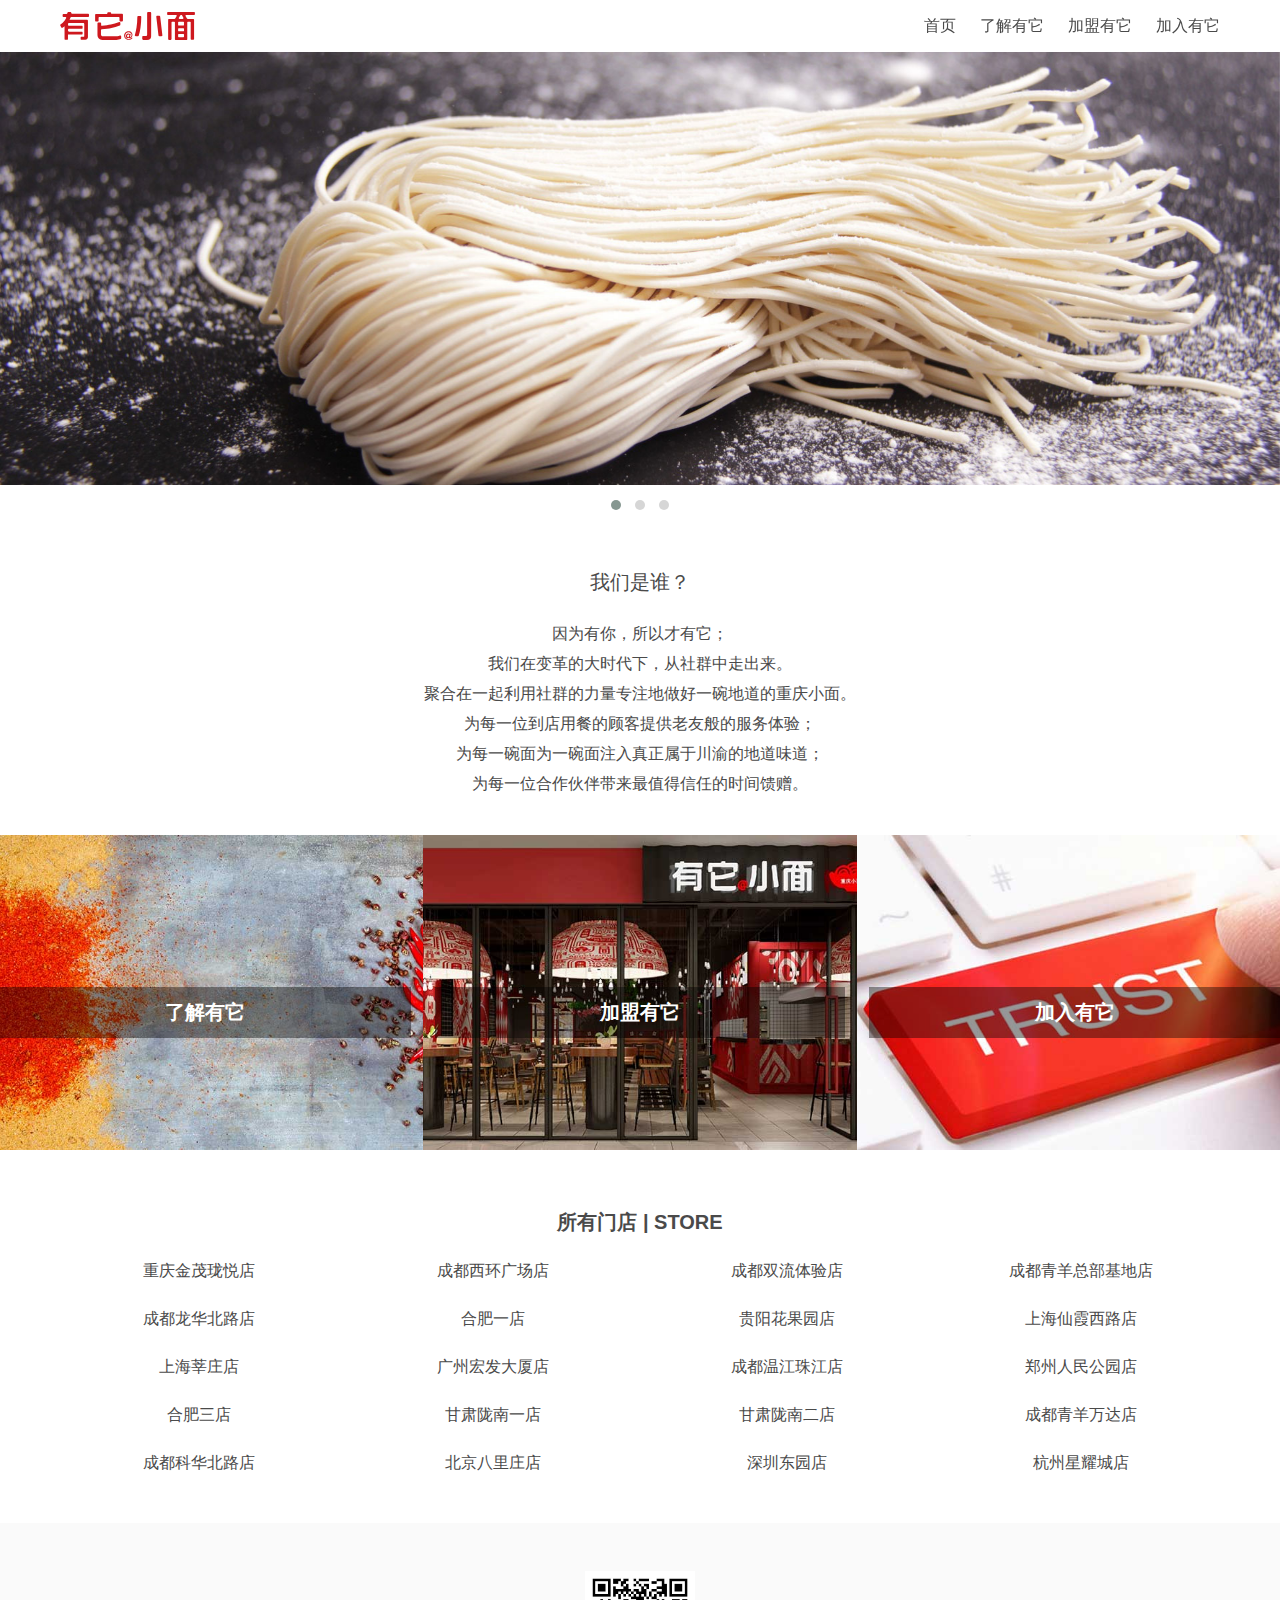
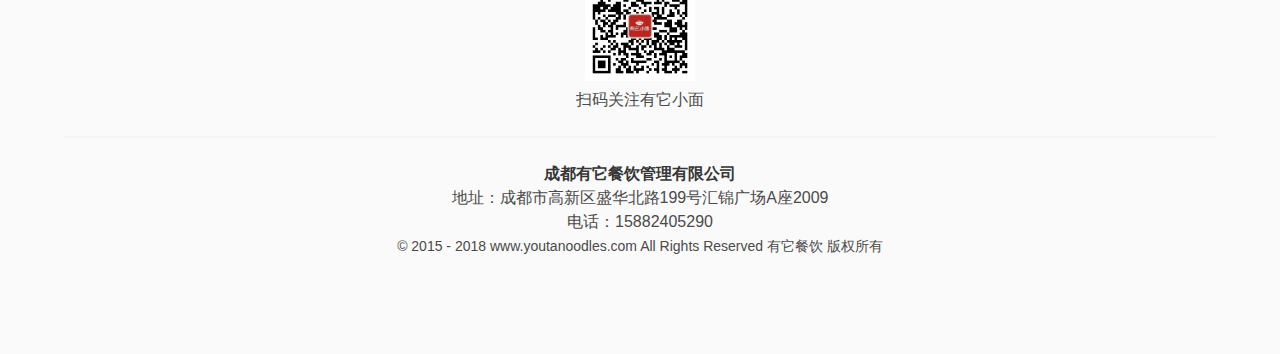
<file: index.html>
<!DOCTYPE html>
<html lang="zh-hans">
<head>
  <meta charset="UTF-8">
  <meta name="keywords" content="有它小面官网, 有它小面, 有他小面, 重庆小面, 重庆小面5强, 重庆小面培训, 重庆小面加盟, 重庆小面的做法, 重庆小面加盟费, 小面, 火锅鸡, 有它火锅鸡, 有它餐饮, 成都有它餐饮管理有限公司">
  <meta name="description" content="有它小面目前全国 10 多家门店，有它火锅鸡是公司的新项目，旗下品牌的主要食材都源自海底捞子公司蜀海，请用户放心食用。真食材，原本味。">
  <meta name="viewport" content="width=device-width, initial-scale=1.0">
  <meta http-equiv="X-UA-Compatible" content="ie=edge">
  <title>有它小面官网 - 有它小面官网, 有它小面, 有他小面, 重庆小面, 重庆小面5强, 重庆小面培训, 重庆小面加盟, 重庆小面的做法, 重庆小面加盟费, 小面, 火锅鸡, 有它火锅鸡, 有它餐饮, 成都有它餐饮管理有限公司</title>
  <link rel="shortcut icon" type="image/png" href="images/shortcut-icon.png"/>
  <link rel="stylesheet" href="css/bulma.min.css">
  <link rel="stylesheet" href="css/owl.carousel.min.css">
  <link rel="stylesheet" href="css/owl.theme.default.min.css">
  <link rel="stylesheet" href="css/style.css">
  <!-- Global site tag (gtag.js) - Google Analytics -->
  <script async src="https://www.googletagmanager.com/gtag/js?id=UA-126610203-1"></script>
  <script>
    window.dataLayer = window.dataLayer || [];
    function gtag(){dataLayer.push(arguments);}
    gtag('js', new Date());

    gtag('config', 'UA-126610203-1');
  </script>
</head>
<body>
<nav class="navbar is-transparent is-fixed-top headroom">
  <div class="container">
    <div class="navbar-brand">
      <a class="navbar-item" href="index.html">
        <img src="images/logo.svg" alt="有它小面">
      </a>
      <div class="navbar-burger burger" data-target="navbarMenu">
        <span></span>
        <span></span>
        <span></span>
      </div>
    </div>
    
    <div id="navbarMenu" class="navbar-menu">
      <div class="navbar-end">
        <a class="navbar-item" href="index.html">首页</a>
        <a class="navbar-item" href="understand.html">了解有它</a>
        <a class="navbar-item" href="affiliate.html">加盟有它</a>
        <a class="navbar-item" href="join.html">加入有它</a>
      </div>
    </div>
  </div>
</nav>

<div class="owl-carousel owl-theme"><!-- carousel -->
  <div class="item"><a href="understand.html"><img src="images/01carousel.jpg" alt=""></a></div>
  <div class="item"><a href="affiliate.html"><img src="images/02carousel.jpg" alt=""></a></div>
  <div class="item"><a href="join.html"><img src="images/03carousel.jpg" alt=""></a></div>
</div><!-- /carousel -->

<section class="section has-text-centered">
  <div class="container">
    <h1 class="subtitle is-5">我们是谁？</h1>
    <p class="subtitle is-6" style="line-height: 30px;">
      因为有你，所以才有它；<br>
      我们在变革的大时代下，从社群中走出来。<br>
      聚合在一起利用社群的力量专注地做好一碗地道的重庆小面。<br>
      为每一位到店用餐的顾客提供老友般的服务体验；<br>
      为每一碗面为一碗面注入真正属于川渝的地道味道；<br>
      为每一位合作伙伴带来最值得信任的时间馈赠。<br>
    </p>
  </div>
</section>

<div class="columns">
  <div class="column understand" style="height: 35vh">
    <h1 class="title is-5 has-text-centered title-click">
      <a href="understand.html" style="color: white">了解有它</a>
    </h1>
  </div>
  <div class="column affiliate" style="height: 35vh">
    <h1 class="title is-5 has-text-centered title-click">
      <a href="affiliate.html" style="color: white">加盟有它</a>
    </h1>
  </div>
  <div class="column join" style="height: 35vh">
    <h1 class="title is-5 has-text-centered title-click">
      <a href="join.html" style="color: white">加入有它</a>
    </h1>
  </div>
</div>

<!-- <section class="container"><hr></section> -->

<section class="section has-text-centered">
  <div class="container">
    <h1 class="subtitle is-5 is-uppercase has-text-weight-bold">所有门店 | store</h1>
    <div class="columns">
      <div class="column">
        重庆金茂珑悦店
    </div>
      <div class="column">
        成都西环广场店
      </div>
      <div class="column">
        成都双流体验店
      </div>
      <div class="column">
        成都青羊总部基地店
      </div>
    </div>
    <div class="columns">
      <div class="column">
        成都龙华北路店
      </div>
      <div class="column">
        合肥一店
      </div>
      <div class="column">
        贵阳花果园店
      </div>
      <div class="column">
        上海仙霞西路店
      </div>
    </div>
    <div class="columns">
      <div class="column">
        上海莘庄店
      </div>
      <div class="column">
        广州宏发大厦店
      </div>
      <div class="column">
        成都温江珠江店
      </div>
      <div class="column">
        郑州人民公园店
      </div>
    </div>
    <div class="columns">
      <div class="column">
        合肥三店
      </div>
      <div class="column">
        甘肃陇南一店
      </div>
      <div class="column">
        甘肃陇南二店
      </div>
      <div class="column">
        成都青羊万达店
      </div>
    </div>
    <div class="columns">
      <div class="column">
        成都科华北路店
      </div>
      <div class="column">
        北京八里庄店
      </div>
      <div class="column">
        深圳东园店
      </div>
      <div class="column">
        杭州星耀城店
      </div>
    </div>
</div>
</section>

<footer class="footer">
  <div class="content has-text-centered">
    <img src="images/weixin.jpg" alt="有它小面微信二维码" width="110" height="110">
    <p>扫码关注有它小面</p>
    <div class="hr">
      <div class="container"><hr></div>
    </div>
    <p>
      <strong>成都有它餐饮管理有限公司</strong><br />
      地址：成都市高新区盛华北路199号汇锦广场A座2009<br />
      电话：15882405290<br />
      <small>&copy; 2015 - 2018 www.youtanoodles.com All Rights Reserved 有它餐饮 版权所有</small>
    </p>
  </div>
</footer>  
<script src="js/jquery.min.js"></script>
<script src="js/owl.carousel.min.js"></script>
<script src="js/headroom.min.js"></script>
<script src="js/main.js"></script>
</body>
</html>
</file>
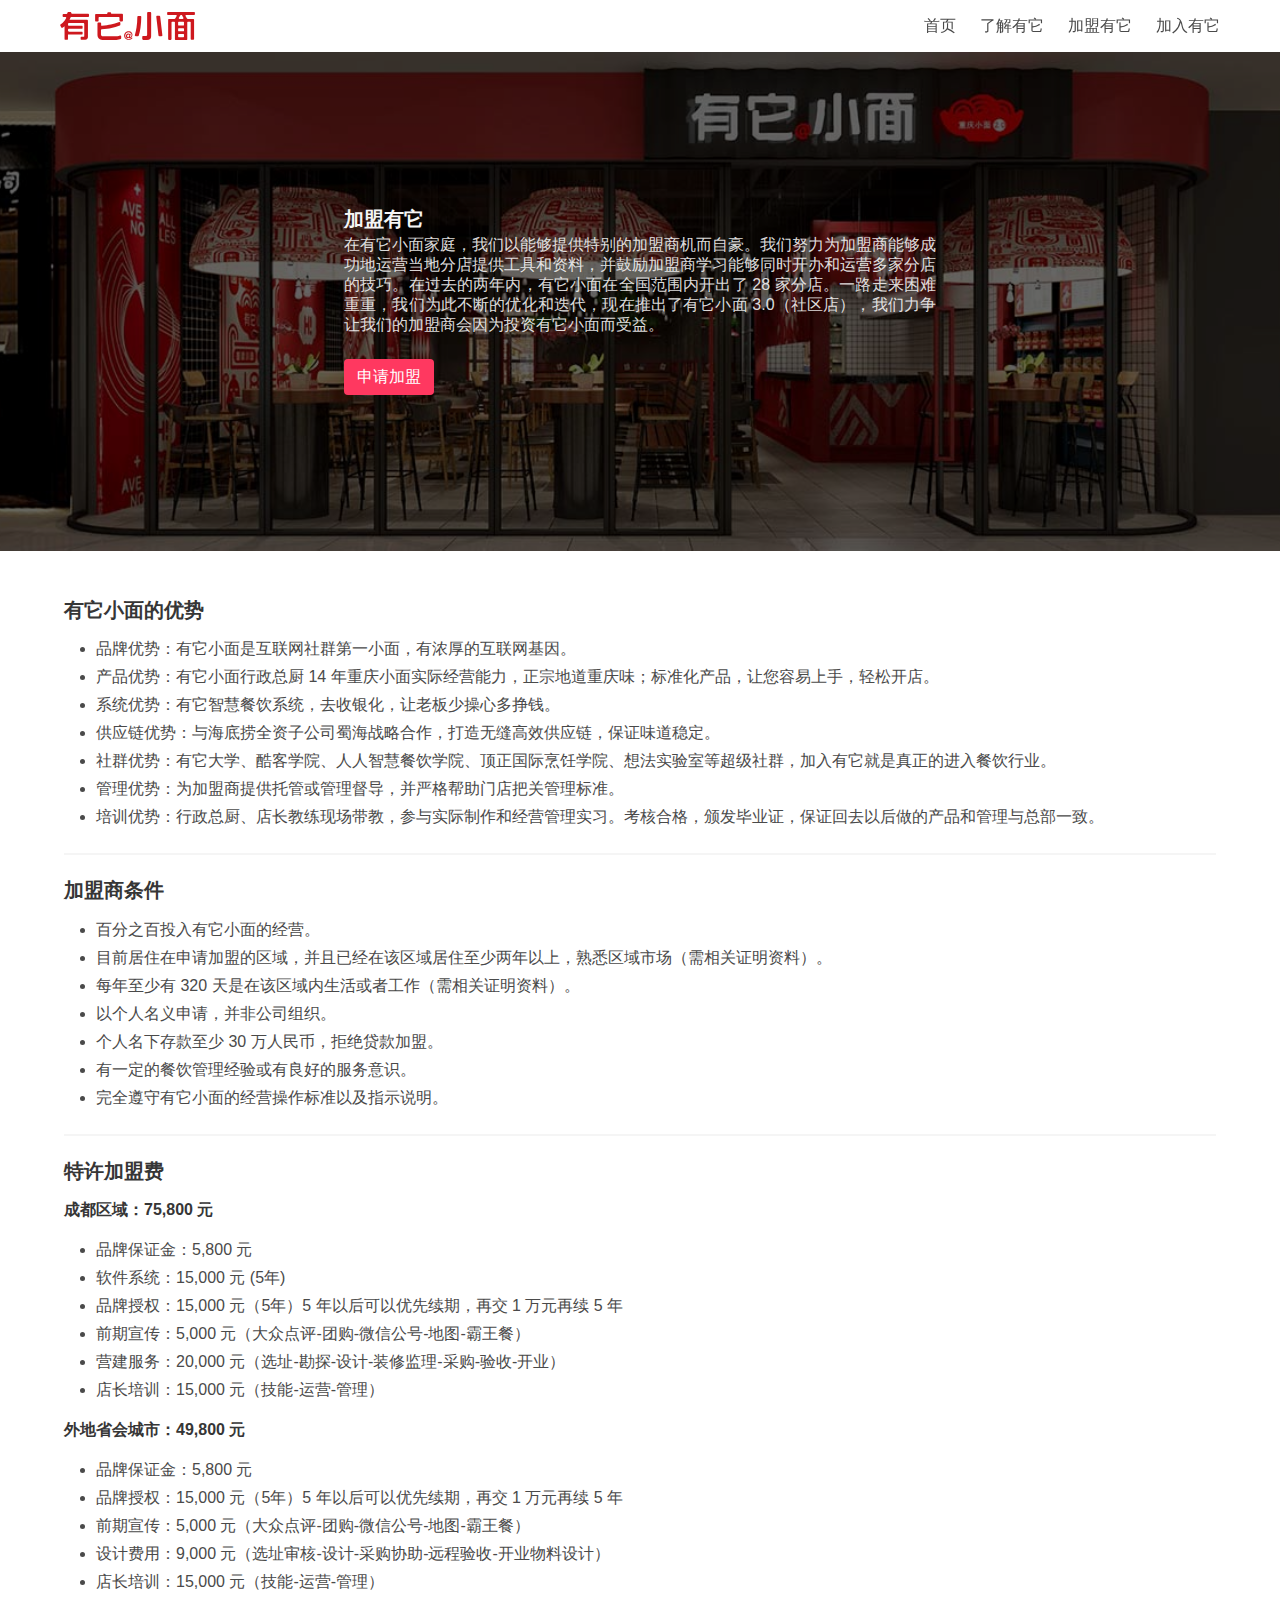
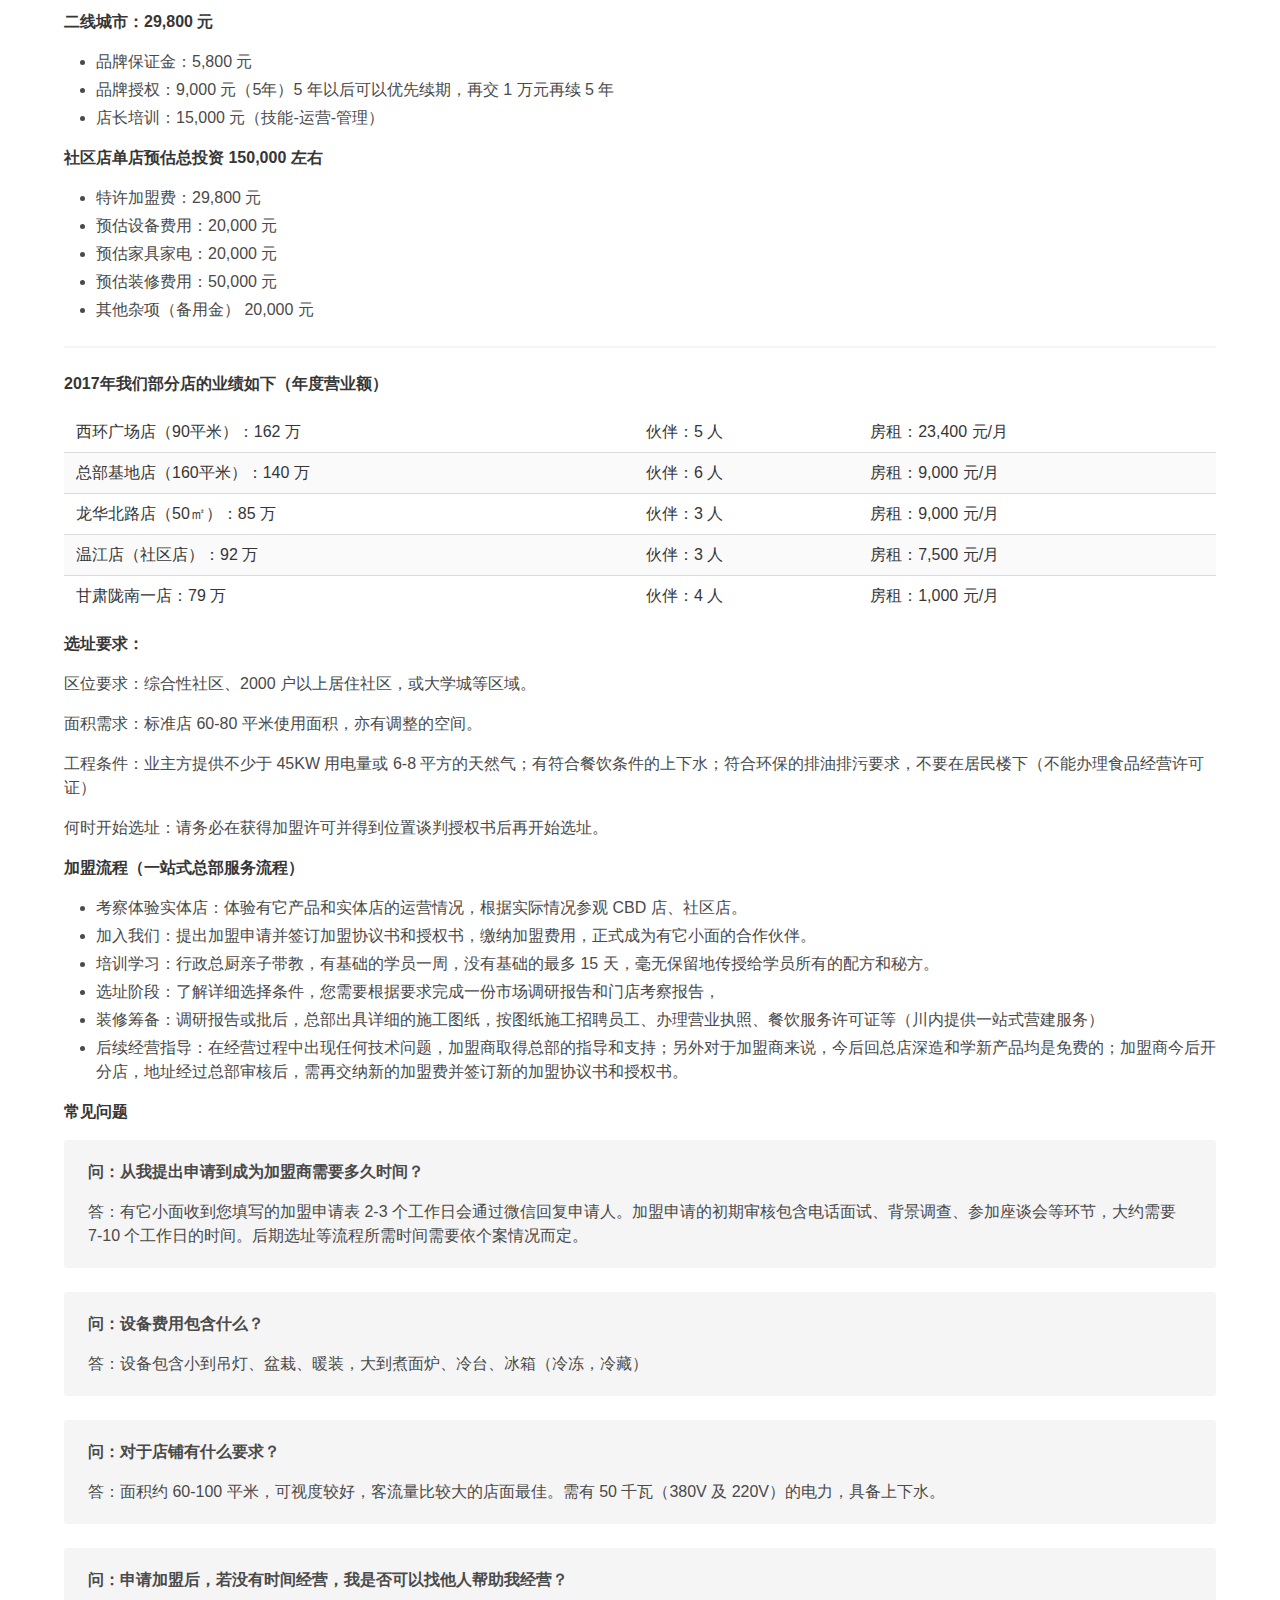
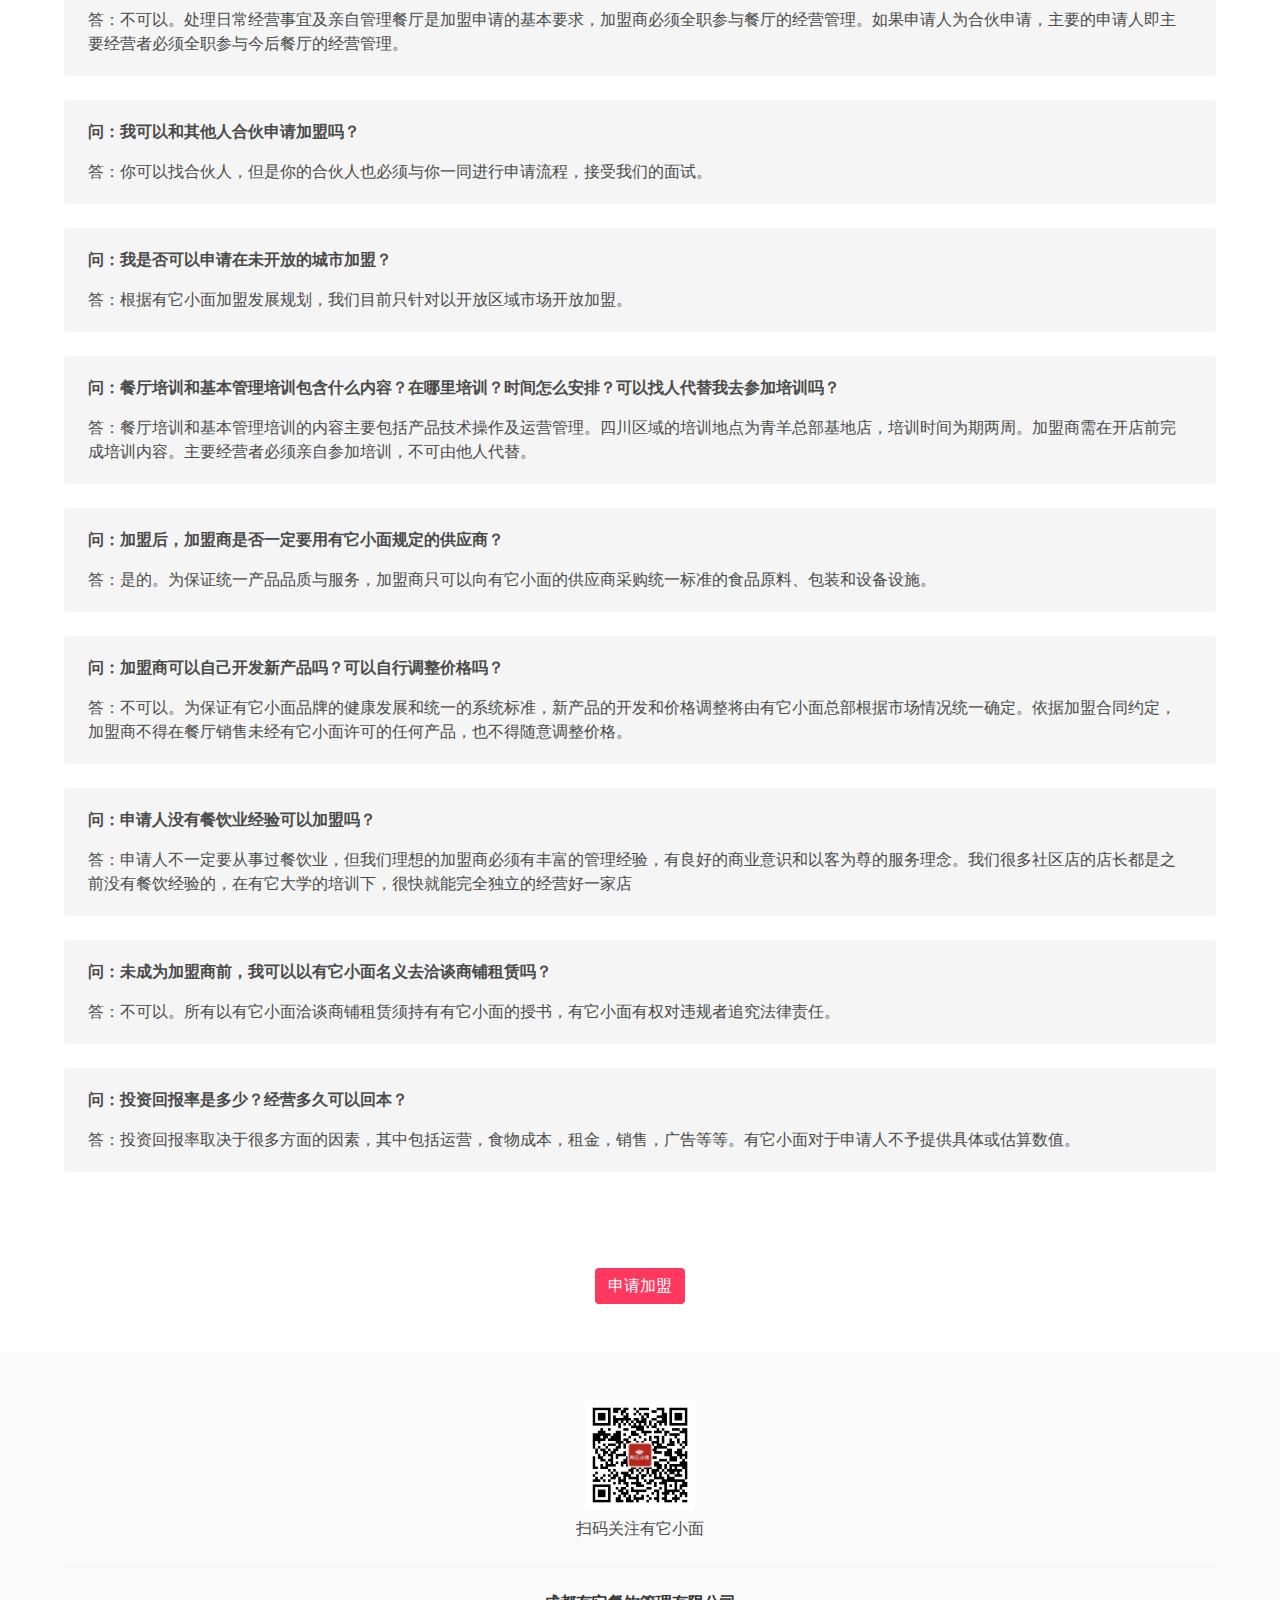
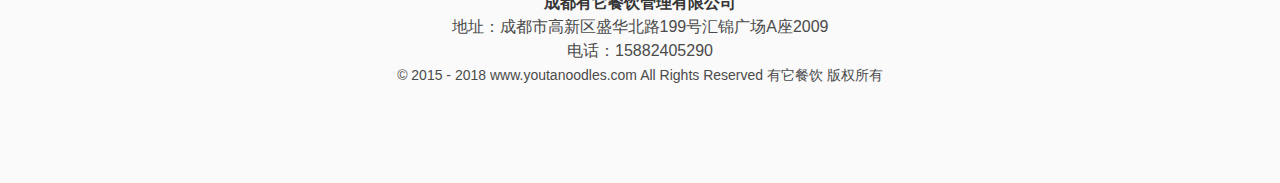
<file: affiliate.html>
<!DOCTYPE html>
<html lang="zh-hans">
<head>
  <meta charset="UTF-8">
  <meta name="keywords" content="有它小面官网, 有它小面, 有他小面, 重庆小面, 重庆小面5强, 重庆小面培训, 重庆小面加盟, 重庆小面的做法, 重庆小面加盟费, 小面, 火锅鸡, 有它火锅鸡, 有它餐饮, 成都有它餐饮管理有限公司">
  <meta name="description" content="有它小面目前全国 10 多家门店，有它火锅鸡是公司的新项目，旗下品牌的主要食材都源自海底捞子公司蜀海，请用户放心食用。真食材，原本味。">
  <meta name="viewport" content="width=device-width, initial-scale=1.0">
  <meta http-equiv="X-UA-Compatible" content="ie=edge">
  <title>加盟有它 - 有它小面官网, 有它小面, 有他小面, 重庆小面, 重庆小面5强, 重庆小面培训, 重庆小面加盟, 重庆小面的做法, 重庆小面加盟费, 小面, 火锅鸡, 有它火锅鸡, 有它餐饮, 成都有它餐饮管理有限公司</title>
  <link rel="shortcut icon" type="image/png" href="images/shortcut-icon.png"/>
  <link rel="stylesheet" href="css/bulma.min.css">
  <link rel="stylesheet" href="css/owl.carousel.min.css">
  <link rel="stylesheet" href="css/owl.theme.default.min.css">
  <link rel="stylesheet" href="css/style.css">
  <!-- Global site tag (gtag.js) - Google Analytics -->
  <script async src="https://www.googletagmanager.com/gtag/js?id=UA-126610203-1"></script>
  <script>
    window.dataLayer = window.dataLayer || [];
    function gtag(){dataLayer.push(arguments);}
    gtag('js', new Date());

    gtag('config', 'UA-126610203-1');
  </script>
</head>
<body>
<nav class="navbar is-transparent is-fixed-top headroom">
  <div class="container">
    <div class="navbar-brand">
      <a class="navbar-item" href="index.html">
        <img src="images/logo.svg" alt="有它小面">
      </a>
      <div class="navbar-burger burger" data-target="navbarMenu">
        <span></span>
        <span></span>
        <span></span>
      </div>
    </div>
    
    <div id="navbarMenu" class="navbar-menu">
      <div class="navbar-end">
        <a class="navbar-item" href="index.html">首页</a>
        <a class="navbar-item" href="understand.html">了解有它</a>
        <a class="navbar-item" href="affiliate.html">加盟有它</a>
        <a class="navbar-item" href="join.html">加入有它</a>
      </div>
    </div>
  </div>
</nav>

<section class="hero is-medium is-dark affiliate">
  <div class="hero-body focus">
    <div class="container column is-6">
      <h1 class="title is-5">
        加盟有它
      </h1>
      <h2 class="subtitle is-6 has-text-justified">
        在有它小面家庭，我们以能够提供特别的加盟商机而自豪。我们努力为加盟商能够成功地运营当地分店提供工具和资料，并鼓励加盟商学习能够同时开办和运营多家分店的技巧。在过去的两年内，有它小面在全国范围内开出了 28 家分店。一路走来困难重重，我们为此不断的优化和迭代，现在推出了有它小面 3.0（社区店），我们力争让我们的加盟商会因为投资有它小面而受益。
      </h2>
      <a class="button is-danger" href="https://jinshuju.net/f/R6cuLB" target="_blank">申请加盟</a>      
    </div>
  </div>
</section>

<section class="section">
  <div class="container">
    <div class="content">
      <h4>有它小面的优势</h4>
      <ul>
        <li>品牌优势：有它小面是互联网社群第一小面，有浓厚的互联网基因。</li>
        <li>产品优势：有它小面行政总厨 14 年重庆小面实际经营能力，正宗地道重庆味；标准化产品，让您容易上手，轻松开店。</li>
        <li>系统优势：有它智慧餐饮系统，去收银化，让老板少操心多挣钱。</li>
        <li>供应链优势：与海底捞全资子公司蜀海战略合作，打造无缝高效供应链，保证味道稳定。</li>
        <li>社群优势：有它大学、酷客学院、人人智慧餐饮学院、顶正国际烹饪学院、想法实验室等超级社群，加入有它就是真正的进入餐饮行业。</li>
        <li>管理优势：为加盟商提供托管或管理督导，并严格帮助门店把关管理标准。</li>
        <li>培训优势：行政总厨、店长教练现场带教，参与实际制作和经营管理实习。考核合格，颁发毕业证，保证回去以后做的产品和管理与总部一致。</li>
      </ul>
      <hr>
      <h4>加盟商条件</h4>
      <ul>
        <li>百分之百投入有它小面的经营。</li>
        <li>目前居住在申请加盟的区域，并且已经在该区域居住至少两年以上，熟悉区域市场（需相关证明资料）。</li>
        <li>每年至少有 320 天是在该区域内生活或者工作（需相关证明资料）。</li>
        <li>以个人名义申请，并非公司组织。</li>
        <li>个人名下存款至少 30 万人民币，拒绝贷款加盟。</li>
        <li>有一定的餐饮管理经验或有良好的服务意识。</li>
        <li>完全遵守有它小面的经营操作标准以及指示说明。</li>
      </ul>
      <hr>
      <h4>特许加盟费</h4>
      <p><strong>成都区域：75,800 元</strong></p>
      <ul>
        <li>品牌保证金：5,800 元</li>
        <li>软件系统：15,000 元 (5年)</li>
        <li>品牌授权：15,000 元（5年）5 年以后可以优先续期，再交 1 万元再续 5 年</li>
        <li>前期宣传：5,000 元（大众点评-团购-微信公号-地图-霸王餐）</li>
        <li>营建服务：20,000 元（选址-勘探-设计-装修监理-采购-验收-开业）</li>
        <li>店长培训：15,000 元（技能-运营-管理）</li>
      </ul>
      <p><strong>外地省会城市：49,800 元</strong></p>
      <ul>
        <li>品牌保证金：5,800 元</li>
        <li>品牌授权：15,000 元（5年）5 年以后可以优先续期，再交 1 万元再续 5 年</li>
        <li>前期宣传：5,000 元（大众点评-团购-微信公号-地图-霸王餐）</li>
        <li>设计费用：9,000 元（选址审核-设计-采购协助-远程验收-开业物料设计）</li>
        <li>店长培训：15,000 元（技能-运营-管理）</li>
      </ul>
      <p><strong>二线城市：29,800 元</strong></p>
      <ul>
        <li>品牌保证金：5,800 元</li>
        <li>品牌授权：9,000 元（5年）5 年以后可以优先续期，再交 1 万元再续 5 年</li>
        <li>店长培训：15,000 元（技能-运营-管理）</li>
      </ul>
      <p><strong>社区店单店预估总投资 150,000 左右</strong></p>
      <ul>
        <li>特许加盟费：29,800 元</li>
        <li>预估设备费用：20,000 元</li>
        <li>预估家具家电：20,000 元</li>
        <li>预估装修费用：50,000 元</li>
        <li>其他杂项（备用金） 20,000 元</li>
      </ul>
      <hr>
      <p><strong>2017年我们部分店的业绩如下（年度营业额）</strong></p>
      <table class="table is-striped">
        <tbody>
          <tr>
            <td>西环广场店（90平米）：162 万</td>
            <td>伙伴：5 人</td>
            <td>房租：23,400 元/月</td>
          </tr>
          <tr>
            <td>总部基地店（160平米）：140 万</td>
            <td>伙伴：6 人</td>
            <td>房租：9,000 元/月</td>
          </tr>
          <tr>
            <td>龙华北路店（50㎡）：85 万</td>
            <td>伙伴：3 人</td>
            <td>房租：9,000 元/月</td>
          </tr>
          <tr>
            <td>温江店（社区店）：92 万</td>
            <td>伙伴：3 人</td>
            <td>房租：7,500 元/月</td>
          </tr>
          <tr>
            <td>甘肃陇南一店：79 万</td>
            <td>伙伴：4 人</td>
            <td>房租：1,000 元/月</td>
          </tr>
        </tbody>
      </table>
      <p><strong>选址要求：</strong></p>
      <p>区位要求：综合性社区、2000 户以上居住社区，或大学城等区域。</p>
      <p>面积需求：标准店 60-80 平米使用面积，亦有调整的空间。</p>
      <p>工程条件：业主方提供不少于 45KW 用电量或 6-8 平方的天然气；有符合餐饮条件的上下水；符合环保的排油排污要求，不要在居民楼下（不能办理食品经营许可证）</p>
      <p>何时开始选址：请务必在获得加盟许可并得到位置谈判授权书后再开始选址。</p>
      <p><strong>加盟流程（一站式总部服务流程）</strong></p>
      <ul>
        <li>考察体验实体店：体验有它产品和实体店的运营情况，根据实际情况参观 CBD 店、社区店。</li>
        <li>加入我们：提出加盟申请并签订加盟协议书和授权书，缴纳加盟费用，正式成为有它小面的合作伙伴。</li>
        <li>培训学习：行政总厨亲子带教，有基础的学员一周，没有基础的最多 15 天，毫无保留地传授给学员所有的配方和秘方。</li>
        <li>选址阶段：了解详细选择条件，您需要根据要求完成一份市场调研报告和门店考察报告，</li>
        <li>装修筹备：调研报告或批后，总部出具详细的施工图纸，按图纸施工招聘员工、办理营业执照、餐饮服务许可证等（川内提供一站式营建服务）</li>
        <li>后续经营指导：在经营过程中出现任何技术问题，加盟商取得总部的指导和支持；另外对于加盟商来说，今后回总店深造和学新产品均是免费的；加盟商今后开分店，地址经过总部审核后，需再交纳新的加盟费并签订新的加盟协议书和授权书。</li>
      </ul>
      <p><strong>常见问题</strong></p>
      <div class="notification">
        <p><strong>问：从我提出申请到成为加盟商需要多久时间？</strong></p>
        <p>答：有它小面收到您填写的加盟申请表 2-3 个工作日会通过微信回复申请人。加盟申请的初期审核包含电话面试、背景调查、参加座谈会等环节，大约需要 7-10 个工作日的时间。后期选址等流程所需时间需要依个案情况而定。</p>   
      </div>
      <div class="notification">
        <p><strong>问：设备费用包含什么？</strong></p>
        <p>答：设备包含小到吊灯、盆栽、暖装，大到煮面炉、冷台、冰箱（冷冻，冷藏）</p>   
      </div>
      <div class="notification">
        <p><strong>问：对于店铺有什么要求？</strong></p>
        <p>答：面积约 60-100 平米，可视度较好，客流量比较大的店面最佳。需有 50 千瓦（380V 及 220V）的电力，具备上下水。</p>   
      </div>
      <div class="notification">
        <p><strong>问：申请加盟后，若没有时间经营，我是否可以找他人帮助我经营？</strong></p>
        <p>答：不可以。处理日常经营事宜及亲自管理餐厅是加盟申请的基本要求，加盟商必须全职参与餐厅的经营管理。如果申请人为合伙申请，主要的申请人即主要经营者必须全职参与今后餐厅的经营管理。</p>   
      </div>
      <div class="notification">
        <p><strong>问：我可以和其他人合伙申请加盟吗？</strong></p>
        <p>答：你可以找合伙人，但是你的合伙人也必须与你一同进行申请流程，接受我们的面试。</p>   
      </div>
      <div class="notification">
        <p><strong>问：我是否可以申请在未开放的城市加盟？</strong></p>
        <p>答：根据有它小面加盟发展规划，我们目前只针对以开放区域市场开放加盟。</p>   
      </div>
      <div class="notification">
        <p><strong>问：餐厅培训和基本管理培训包含什么内容？在哪里培训？时间怎么安排？可以找人代替我去参加培训吗？</strong></p>
        <p>答：餐厅培训和基本管理培训的内容主要包括产品技术操作及运营管理。四川区域的培训地点为青羊总部基地店，培训时间为期两周。加盟商需在开店前完成培训内容。主要经营者必须亲自参加培训，不可由他人代替。</p>   
      </div>
      <div class="notification">
        <p><strong>问：加盟后，加盟商是否一定要用有它小面规定的供应商？</strong></p>
        <p>答：是的。为保证统一产品品质与服务，加盟商只可以向有它小面的供应商采购统一标准的食品原料、包装和设备设施。</p>   
      </div>
      <div class="notification">
        <p><strong>问：加盟商可以自己开发新产品吗？可以自行调整价格吗？</strong></p>
        <p>答：不可以。为保证有它小面品牌的健康发展和统一的系统标准，新产品的开发和价格调整将由有它小面总部根据市场情况统一确定。依据加盟合同约定，加盟商不得在餐厅销售未经有它小面许可的任何产品，也不得随意调整价格。</p>   
      </div>
      <div class="notification">
        <p><strong>问：申请人没有餐饮业经验可以加盟吗？</strong></p>
        <p>答：申请人不一定要从事过餐饮业，但我们理想的加盟商必须有丰富的管理经验，有良好的商业意识和以客为尊的服务理念。我们很多社区店的店长都是之前没有餐饮经验的，在有它大学的培训下，很快就能完全独立的经营好一家店</p>   
      </div>
      <div class="notification">
        <p><strong>问：未成为加盟商前，我可以以有它小面名义去洽谈商铺租赁吗？</strong></p>
        <p>答：不可以。所有以有它小面洽谈商铺租赁须持有有它小面的授书，有它小面有权对违规者追究法律责任。</p>   
      </div>
      <div class="notification">
        <p><strong>问：投资回报率是多少？经营多久可以回本？</strong></p>
        <p>答：投资回报率取决于很多方面的因素，其中包括运营，食物成本，租金，销售，广告等等。有它小面对于申请人不予提供具体或估算数值。</p>   
      </div>
    </div>
  </div>
</section>


<section class="section has-text-centered">
  <div class="container">
      <div class="columns is-centered">
          <div class="column">
              <a class="button is-danger" href="https://jinshuju.net/f/R6cuLB" target="_blank">申请加盟</a>
          </div>
        </div>
  </div>
</section>


<footer class="footer">
  <div class="content has-text-centered">
    <img src="images/weixin.jpg" alt="有它小面微信二维码" width="110" height="110">
    <p>扫码关注有它小面</p>
    <div class="hr">
      <div class="container"><hr></div>
    </div>
    <p>
      <strong>成都有它餐饮管理有限公司</strong><br />
      地址：成都市高新区盛华北路199号汇锦广场A座2009<br />
      电话：15882405290<br />
      <small>&copy; 2015 - 2018 www.youtanoodles.com All Rights Reserved 有它餐饮 版权所有</small>
    </p>
  </div>
</footer>  
<script src="js/jquery.min.js"></script>
<script src="js/owl.carousel.min.js"></script>
<script src="js/headroom.min.js"></script>
<script src="js/main.js"></script>
</body>
</html>
</file>
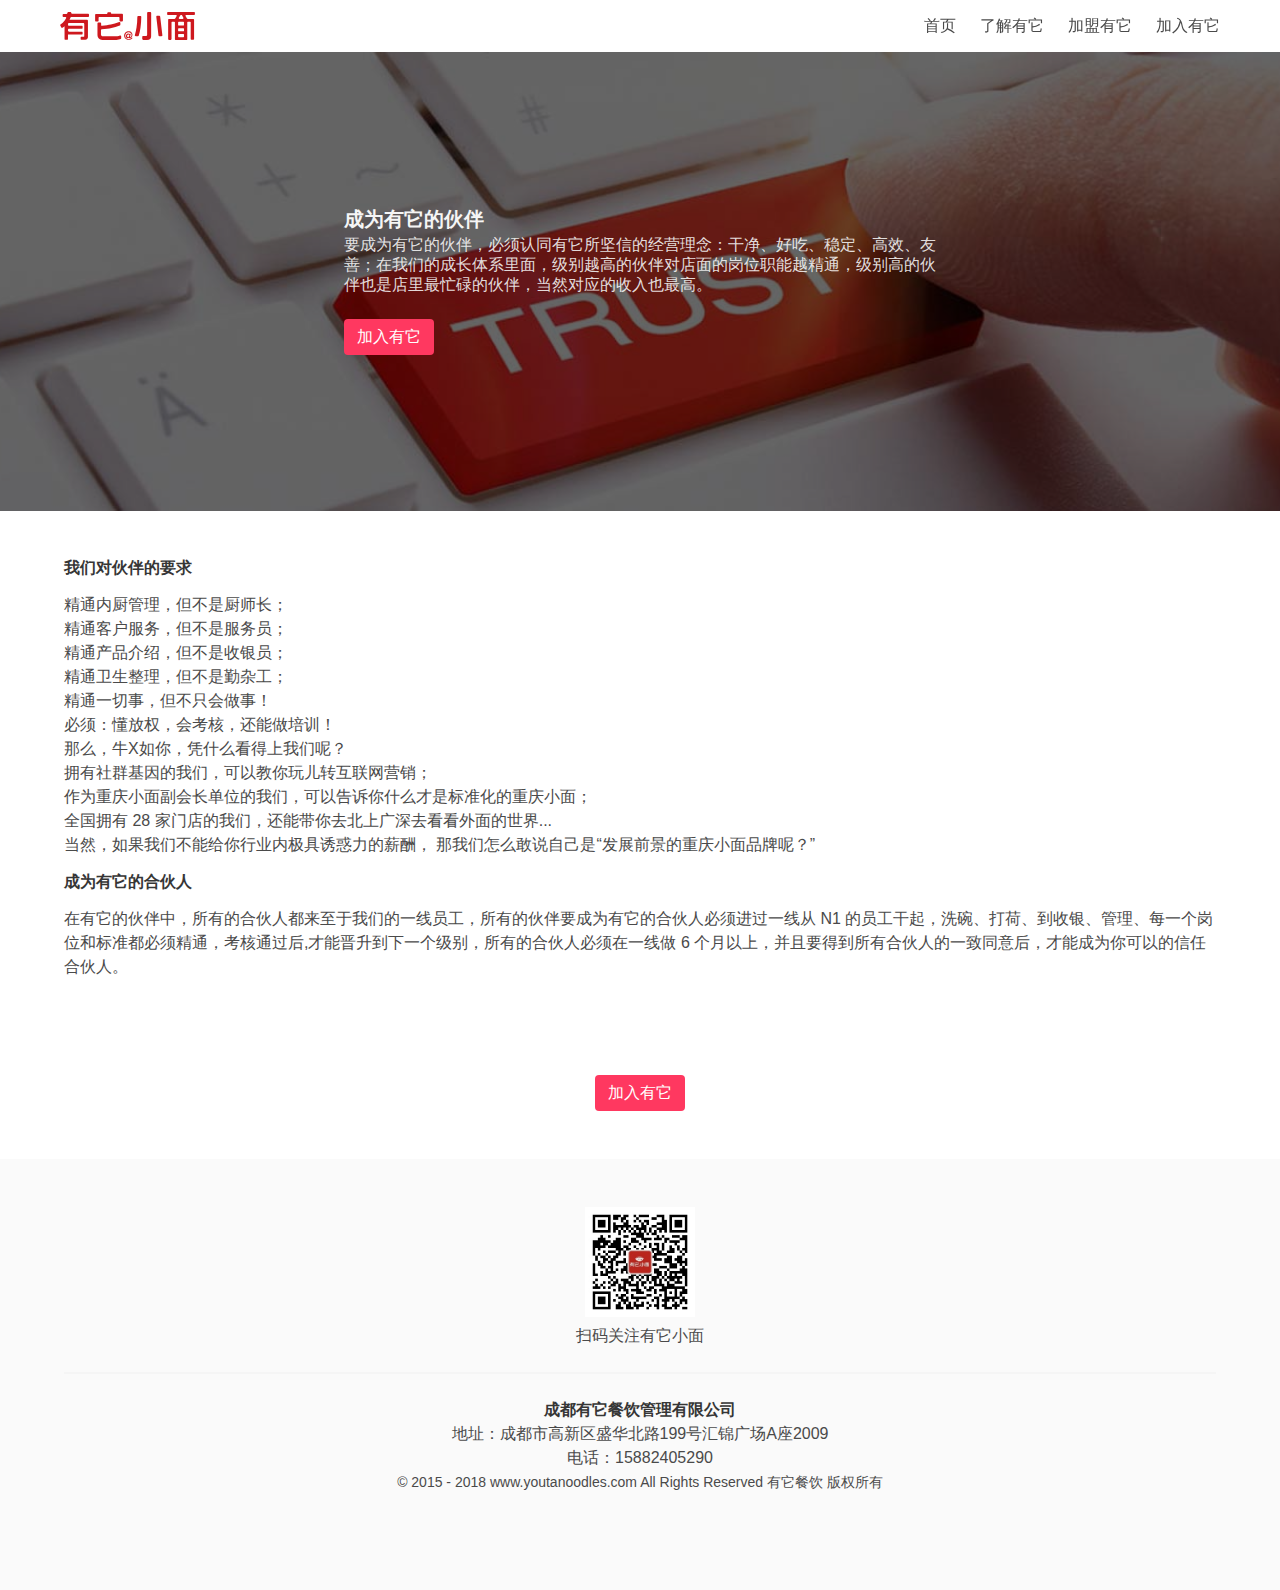
<file: join.html>
<!DOCTYPE html>
<html lang="zh-hans">
<head>
  <meta charset="UTF-8">
  <meta name="keywords" content="有它小面官网, 有它小面, 有他小面, 重庆小面, 重庆小面5强, 重庆小面培训, 重庆小面加盟, 重庆小面的做法, 重庆小面加盟费, 小面, 火锅鸡, 有它火锅鸡, 有它餐饮, 成都有它餐饮管理有限公司">
  <meta name="description" content="有它小面目前全国 10 多家门店，有它火锅鸡是公司的新项目，旗下品牌的主要食材都源自海底捞子公司蜀海，请用户放心食用。真食材，原本味。">
  <meta name="viewport" content="width=device-width, initial-scale=1.0">
  <meta http-equiv="X-UA-Compatible" content="ie=edge">
  <title>加入有它 - 有它小面官网, 有它小面, 有他小面, 重庆小面, 重庆小面5强, 重庆小面培训, 重庆小面加盟, 重庆小面的做法, 重庆小面加盟费, 小面, 火锅鸡, 有它火锅鸡, 有它餐饮, 成都有它餐饮管理有限公司</title>
  <link rel="shortcut icon" type="image/png" href="images/shortcut-icon.png"/>
  <link rel="stylesheet" href="css/bulma.min.css">
  <link rel="stylesheet" href="css/owl.carousel.min.css">
  <link rel="stylesheet" href="css/owl.theme.default.min.css">
  <link rel="stylesheet" href="css/style.css">
  <!-- Global site tag (gtag.js) - Google Analytics -->
  <script async src="https://www.googletagmanager.com/gtag/js?id=UA-126610203-1"></script>
  <script>
    window.dataLayer = window.dataLayer || [];
    function gtag(){dataLayer.push(arguments);}
    gtag('js', new Date());

    gtag('config', 'UA-126610203-1');
  </script>
</head>
<body>
<nav class="navbar is-transparent is-fixed-top headroom">
  <div class="container">
    <div class="navbar-brand">
      <a class="navbar-item" href="index.html">
        <img src="images/logo.svg" alt="有它小面">
      </a>
      <div class="navbar-burger burger" data-target="navbarMenu">
        <span></span>
        <span></span>
        <span></span>
      </div>
    </div>
    
    <div id="navbarMenu" class="navbar-menu">
      <div class="navbar-end">
        <a class="navbar-item" href="index.html">首页</a>
        <a class="navbar-item" href="understand.html">了解有它</a>
        <a class="navbar-item" href="affiliate.html">加盟有它</a>
        <a class="navbar-item" href="join.html">加入有它</a>
      </div>
    </div>
  </div>
</nav>

<section class="hero is-medium is-dark join">
  <div class="hero-body focus">
    <div class="container column is-6">
      <h1 class="title is-5">
        成为有它的伙伴
      </h1>
      <h2 class="subtitle is-6 has-text-justified">
        要成为有它的伙伴，必须认同有它所坚信的经营理念：干净、好吃、稳定、高效、友善；在我们的成长体系里面，级别越高的伙伴对店面的岗位职能越精通，级别高的伙伴也是店里最忙碌的伙伴，当然对应的收入也最高。
      </h2>
      <a class="button is-danger" href="https://jinshuju.net/f/gfDESC" target="_blank">加入有它</a>
    </div>
  </div>
</section>

<section class="section">
  <div class="container">
    <div class="content">
      <h6>我们对伙伴的要求</h6>
      <p>精通内厨管理，但不是厨师长；<br>
      精通客户服务，但不是服务员；<br>
      精通产品介绍，但不是收银员；<br>
      精通卫生整理，但不是勤杂工；<br>
      精通一切事，但不只会做事！<br>
      必须：懂放权，会考核，还能做培训！<br>
      那么，牛X如你，凭什么看得上我们呢？<br>
      拥有社群基因的我们，可以教你玩儿转互联网营销；<br>
      作为重庆小面副会长单位的我们，可以告诉你什么才是标准化的重庆小面；<br>
      全国拥有 28 家门店的我们，还能带你去北上广深去看看外面的世界...<br>
      当然，如果我们不能给你行业内极具诱惑力的薪酬，
      那我们怎么敢说自己是“发展前景的重庆小面品牌呢？”</p>



      <h6>成为有它的合伙人</h6>
      <p>在有它的伙伴中，所有的合伙人都来至于我们的一线员工，所有的伙伴要成为有它的合伙人必须进过一线从 N1 的员工干起，洗碗、打荷、到收银、管理、每一个岗位和标准都必须精通，考核通过后,才能晋升到下一个级别，所有的合伙人必须在一线做 6 个月以上，并且要得到所有合伙人的一致同意后，才能成为你可以的信任合伙人。</p>
    </div>
  </div>
</section>

<section class="section has-text-centered">
    <div class="container">
        <div class="columns is-centered">
            <div class="column">
                <a class="button is-danger" href="https://jinshuju.net/f/gfDESC" target="_blank">加入有它</a>
            </div>
          </div>
    </div>
  </section>

<footer class="footer">
  <div class="content has-text-centered">
    <img src="images/weixin.jpg" alt="有它小面微信二维码" width="110" height="110">
    <p>扫码关注有它小面</p>
    <div class="hr">
      <div class="container"><hr></div>
    </div>
    <p>
      <strong>成都有它餐饮管理有限公司</strong><br />
      地址：成都市高新区盛华北路199号汇锦广场A座2009<br />
      电话：15882405290<br />
      <small>&copy; 2015 - 2018 www.youtanoodles.com All Rights Reserved 有它餐饮 版权所有</small>
    </p>
  </div>
</footer>  
<script src="js/jquery.min.js"></script>
<script src="js/owl.carousel.min.js"></script>
<script src="js/headroom.min.js"></script>
<script src="js/main.js"></script>
</body>
</html>
</file>
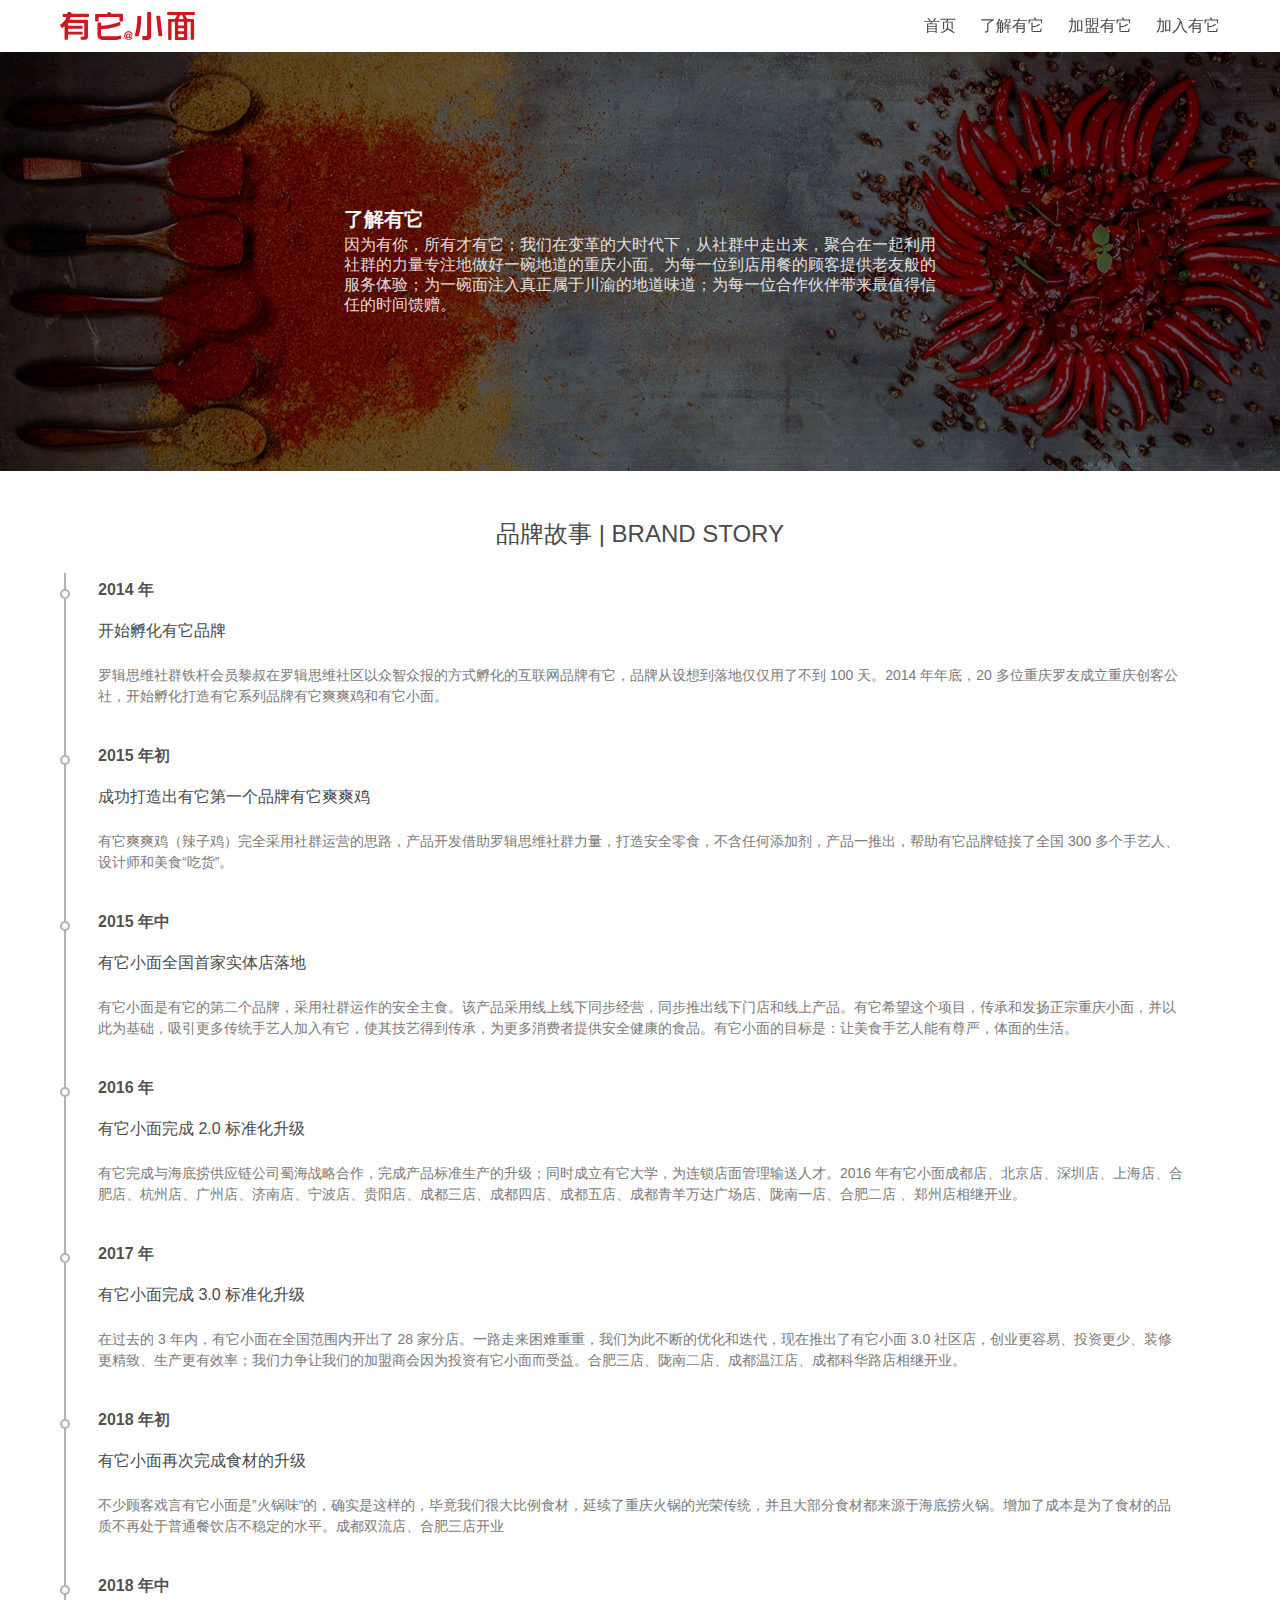
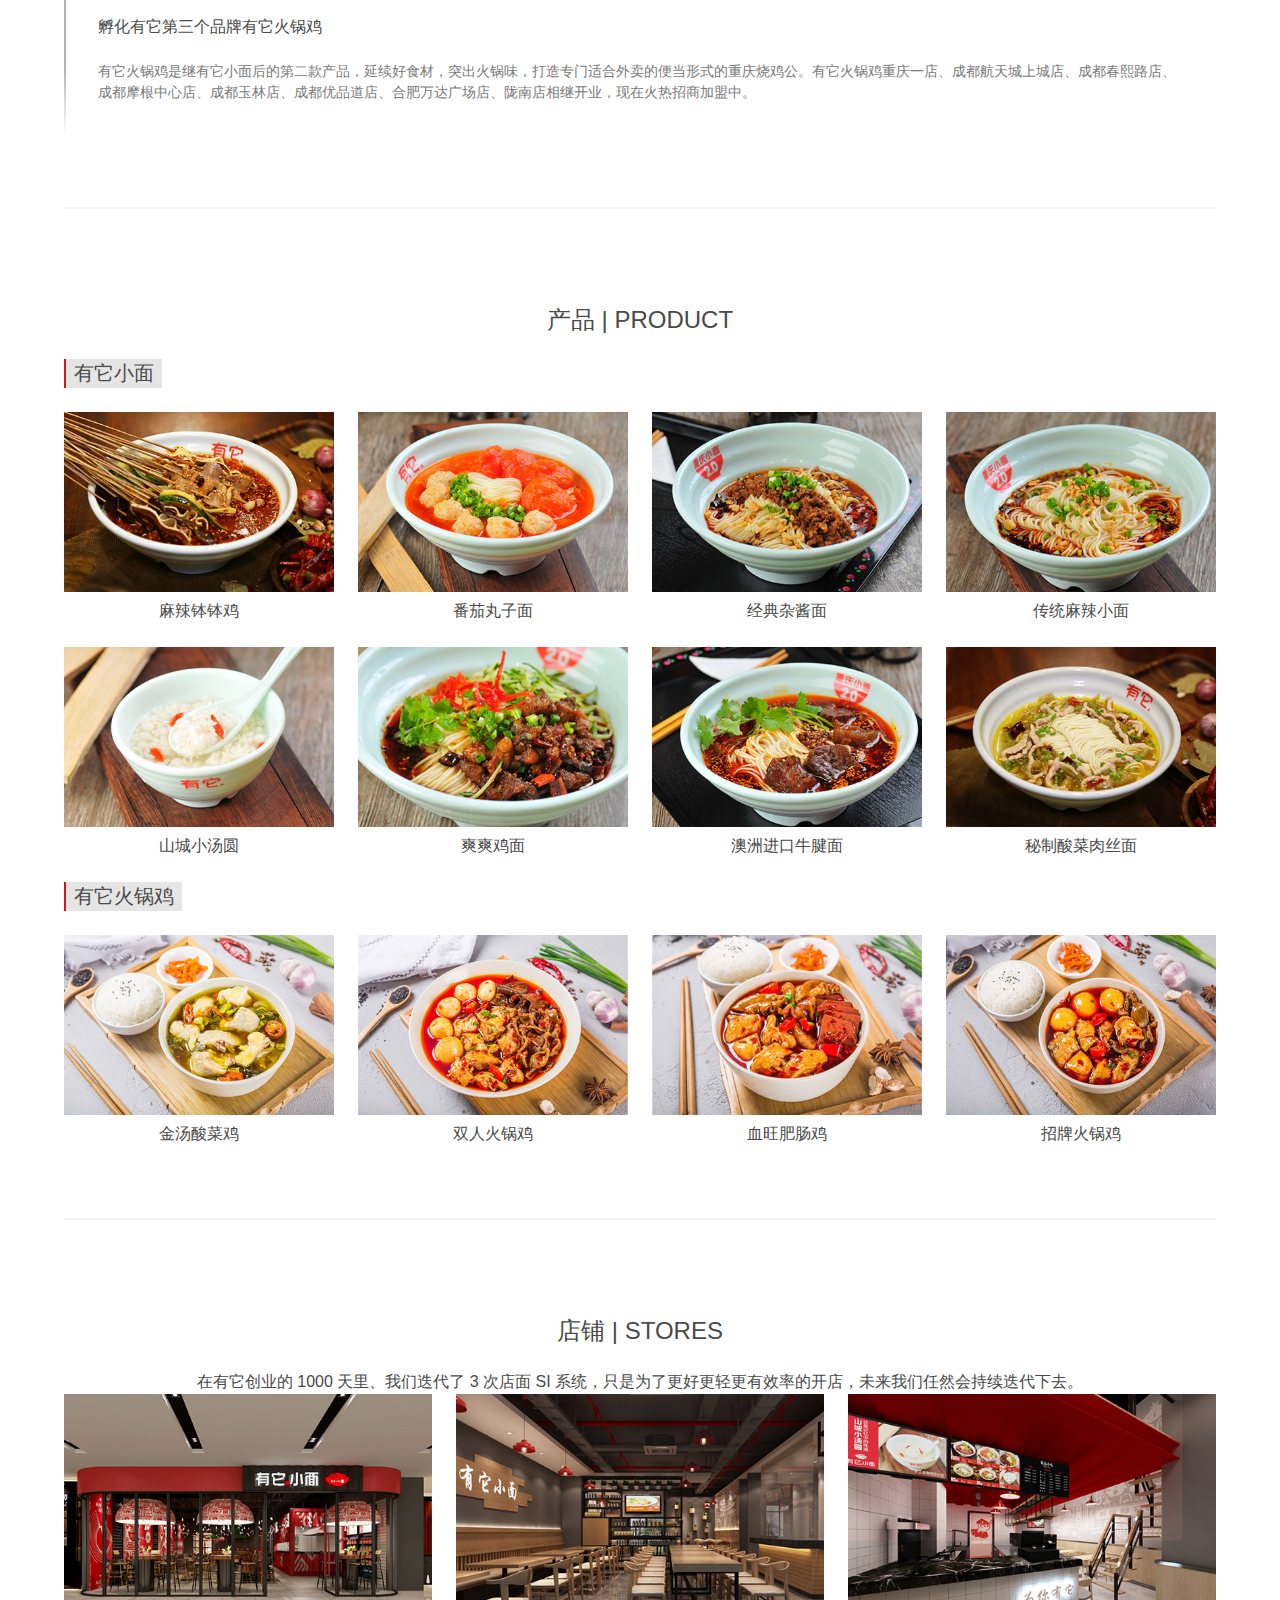
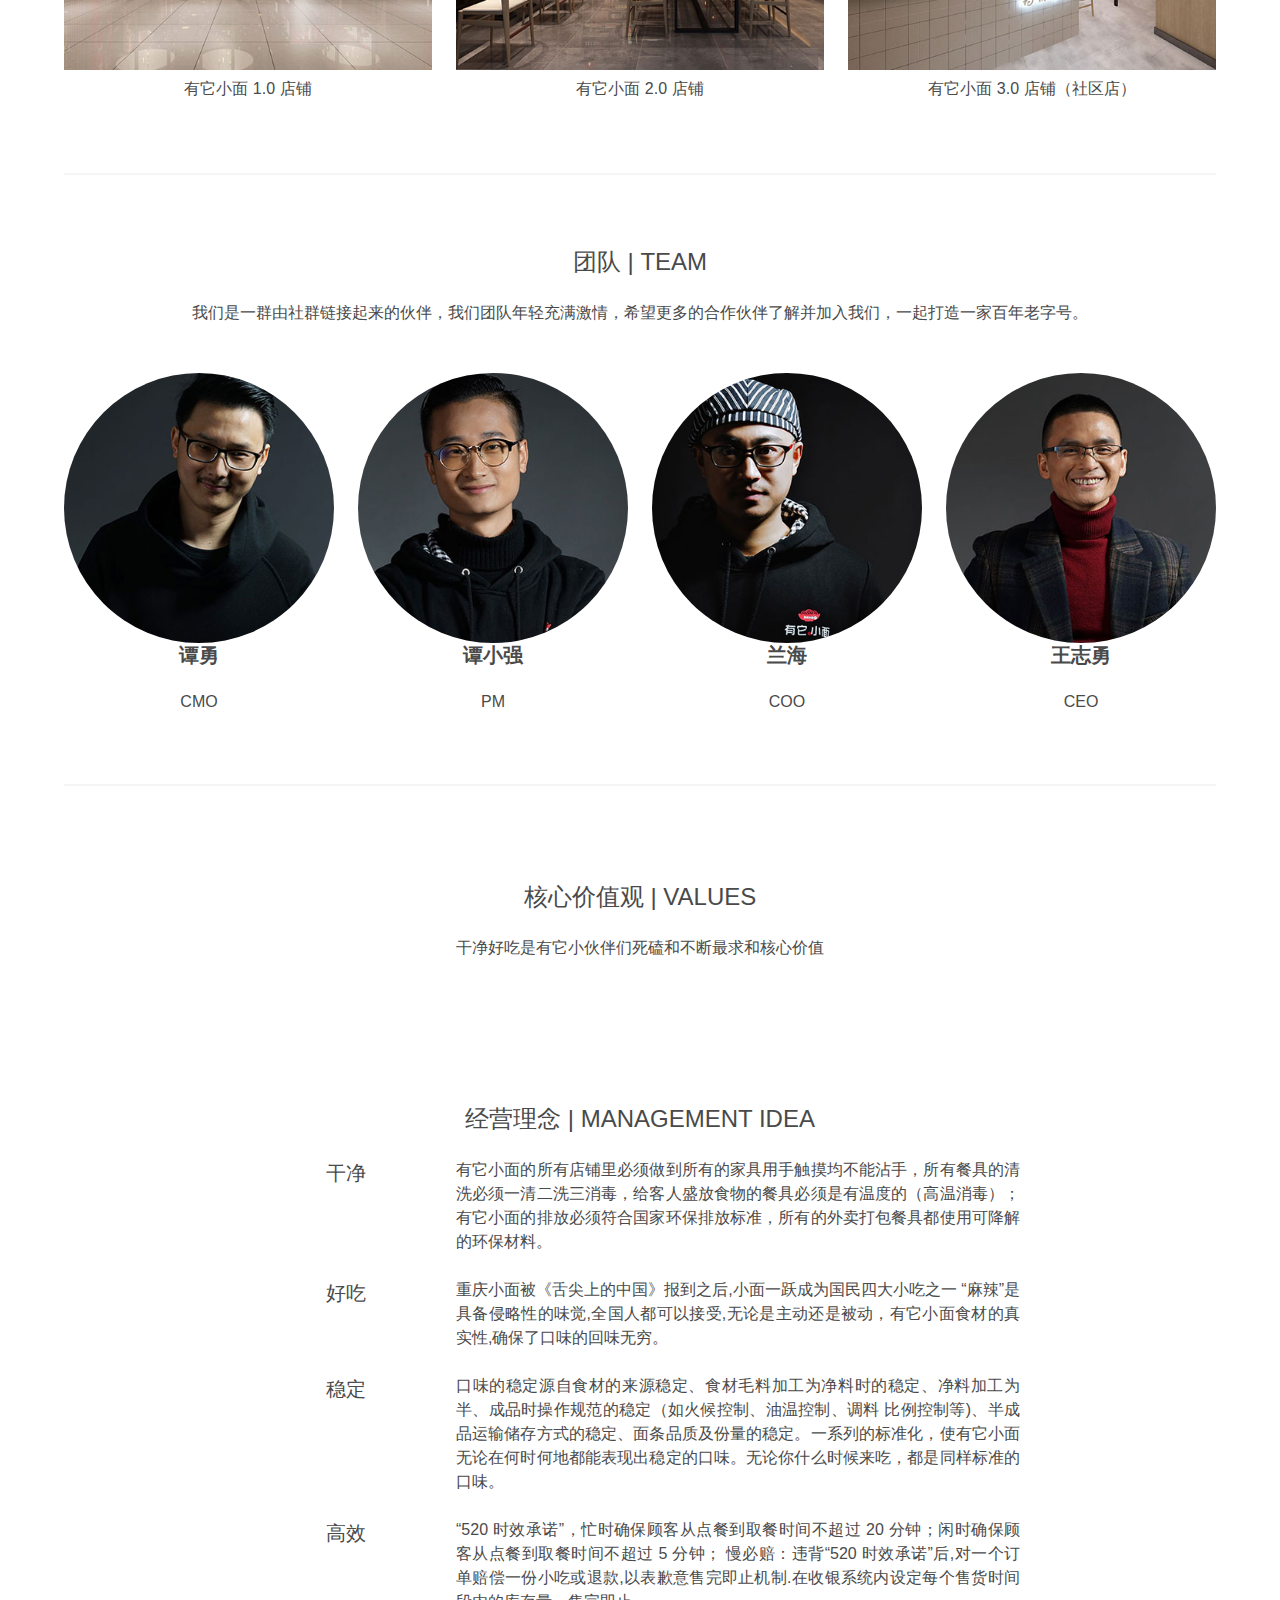
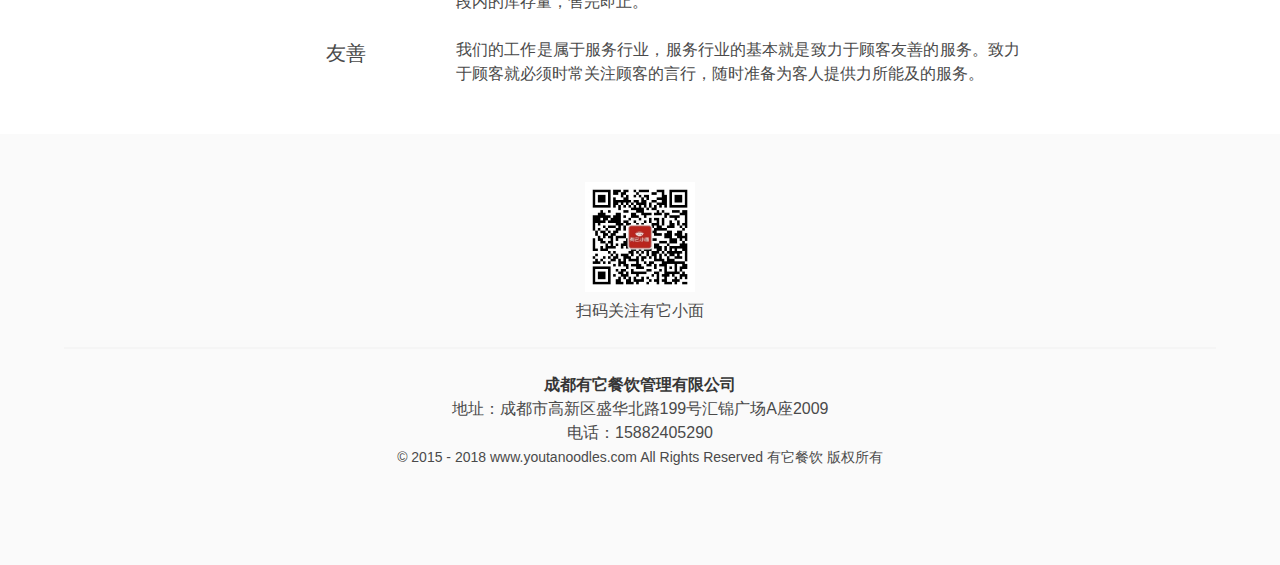
<file: understand.html>
<!DOCTYPE html>
<html lang="zh-hans">
<head>
  <meta charset="UTF-8">
  <meta name="keywords" content="有它小面官网, 有它小面, 有他小面, 重庆小面, 重庆小面5强, 重庆小面培训, 重庆小面加盟, 重庆小面的做法, 重庆小面加盟费, 小面, 火锅鸡, 有它火锅鸡, 有它餐饮, 成都有它餐饮管理有限公司">
  <meta name="description" content="有它小面目前全国 10 多家门店，有它火锅鸡是公司的新项目，旗下品牌的主要食材都源自海底捞子公司蜀海，请用户放心食用。真食材，原本味。">
  <meta name="viewport" content="width=device-width, initial-scale=1.0">
  <meta http-equiv="X-UA-Compatible" content="ie=edge">
  <title>了解有它 - 有它小面官网, 有它小面, 有他小面, 重庆小面, 重庆小面5强, 重庆小面培训, 重庆小面加盟, 重庆小面的做法, 重庆小面加盟费, 小面, 火锅鸡, 有它火锅鸡, 有它餐饮, 成都有它餐饮管理有限公司</title>
  <link rel="shortcut icon" type="image/png" href="images/shortcut-icon.png"/>
  <link rel="stylesheet" href="css/bulma.min.css">
  <link rel="stylesheet" href="css/owl.carousel.min.css">
  <link rel="stylesheet" href="css/owl.theme.default.min.css">
  <link rel="stylesheet" href="css/style.css">
  <!-- Global site tag (gtag.js) - Google Analytics -->
  <script async src="https://www.googletagmanager.com/gtag/js?id=UA-126610203-1"></script>
  <script>
    window.dataLayer = window.dataLayer || [];
    function gtag(){dataLayer.push(arguments);}
    gtag('js', new Date());

    gtag('config', 'UA-126610203-1');
  </script>
</head>
<body>
<nav class="navbar is-transparent is-fixed-top headroom">
  <div class="container">
    <div class="navbar-brand">
      <a class="navbar-item" href="index.html">
        <img src="images/logo.svg" alt="有它小面">
      </a>
      <div class="navbar-burger burger" data-target="navbarMenu">
        <span></span>
        <span></span>
        <span></span>
      </div>
    </div>
    
    <div id="navbarMenu" class="navbar-menu">
      <div class="navbar-end">
        <a class="navbar-item" href="index.html">首页</a>
        <a class="navbar-item" href="understand.html">了解有它</a>
        <a class="navbar-item" href="affiliate.html">加盟有它</a>
        <a class="navbar-item" href="join.html">加入有它</a>
      </div>
    </div>
  </div>
</nav>

<section class="hero is-medium is-dark understand">
  <div class="hero-body focus">
    <div class="container column is-6">
      <h1 class="title is-5">
        了解有它
      </h1>
      <h2 class="subtitle is-6 has-text-justified">
        因为有你，所有才有它；我们在变革的大时代下，从社群中走出来，聚合在一起利用社群的力量专注地做好一碗地道的重庆小面。为每一位到店用餐的顾客提供老友般的服务体验；为一碗面注入真正属于川渝的地道味道；为每一位合作伙伴带来最值得信任的时间馈赠。
      </h2>
    </div>
  </div>
</section>

<section class="section">
  <div class="container">
    <h1 class="subtitle is-4 has-text-centered is-uppercase">品牌故事 | brand story</h1>
    <div class="timeline-item" date-is='2014 年'>
      <h1 class="subtitle is-6">开始孵化有它品牌</h1>
      <p class="has-text-grey">罗辑思维社群铁杆会员黎叔在罗辑思维社区以众智众报的方式孵化的互联网品牌有它，品牌从设想到落地仅仅用了不到 100 天。2014 年年底，20 多位重庆罗友成立重庆创客公社，开始孵化打造有它系列品牌有它爽爽鸡和有它小面。</p>
    </div>
    <div class="timeline-item" date-is='2015 年初'>
      <h1 class="subtitle is-6">成功打造出有它第一个品牌有它爽爽鸡</h1>
      <p class="has-text-grey">有它爽爽鸡（辣子鸡）完全采用社群运营的思路，产品开发借助罗辑思维社群力量，打造安全零食，不含任何添加剂，产品一推出，帮助有它品牌链接了全国 300 多个手艺人、设计师和美食“吃货”。</p>
    </div>
    <div class="timeline-item" date-is='2015 年中'>
      <h1 class="subtitle is-6">有它小面全国首家实体店落地</h1>
      <p class="has-text-grey">有它小面是有它的第二个品牌，采用社群运作的安全主食。该产品采用线上线下同步经营，同步推出线下门店和线上产品。有它希望这个项目，传承和发扬正宗重庆小面，并以此为基础，吸引更多传统手艺人加入有它，使其技艺得到传承，为更多消费者提供安全健康的食品。有它小面的目标是：让美食手艺人能有尊严，体面的生活。</p>
    </div>
    <div class="timeline-item" date-is='2016 年'>
      <h1 class="subtitle is-6">有它小面完成 2.0 标准化升级</h1>
      <p class="has-text-grey">有它完成与海底捞供应链公司蜀海战略合作，完成产品标准生产的升级；同时成立有它大学，为连锁店面管理输送人才。2016 年有它小面成都店、北京店、深圳店、上海店、合肥店、杭州店、广州店、济南店、宁波店、贵阳店、成都三店、成都四店、成都五店、成都青羊万达广场店、陇南一店、合肥二店  、郑州店相继开业。</p>
    </div>
    <div class="timeline-item" date-is='2017 年'>
      <h1 class="subtitle is-6">有它小面完成 3.0 标准化升级</h1>
      <p class="has-text-grey">在过去的 3 年内，有它小面在全国范围内开出了 28 家分店。一路走来困难重重，我们为此不断的优化和迭代，现在推出了有它小面 3.0 社区店，创业更容易、投资更少、装修更精致、生产更有效率；我们力争让我们的加盟商会因为投资有它小面而受益。合肥三店、陇南二店、成都温江店、成都科华路店相继开业。</p>
    </div>
    <div class="timeline-item" date-is='2018 年初'>
      <h1 class="subtitle is-6">有它小面再次完成食材的升级</h1>
      <p class="has-text-grey">不少顾客戏言有它小面是”火锅味“的，确实是这样的，毕竟我们很大比例食材，延续了重庆火锅的光荣传统，并且大部分食材都来源于海底捞火锅。增加了成本是为了食材的品质不再处于普通餐饮店不稳定的水平。成都双流店、合肥三店开业</p>
      </ul>
    </div>
    <div class="timeline-item" date-is='2018 年中'>
      <h1 class="subtitle is-6">孵化有它第三个品牌有它火锅鸡</h1>
      <p class="has-text-grey">有它火锅鸡是继有它小面后的第二款产品，延续好食材，突出火锅味，打造专门适合外卖的便当形式的重庆烧鸡公。有它火锅鸡重庆一店、成都航天城上城店、成都春熙路店、成都摩根中心店、成都玉林店、成都优品道店、合肥万达广场店、陇南店相继开业，现在火热招商加盟中。</p>
      </ul>
    </div>
  </div>
</section>

<section class="container"><hr></section>

<section class="section" style="margin-top: 48px">
  <div class="container">
    <h1 class="subtitle is-4 has-text-centered is-uppercase">产品 | product</h1>
    <span class="subtitle sub-title">有它小面</span>
    <div class="columns">
      <div class="column">
        <img src="images/boboji.jpg" alt="麻辣钵钵鸡">
        <p class="has-text-centered">麻辣钵钵鸡</p>
      </div>
      <div class="column">
        <img src="images/fanqiewanzi.jpg" alt="番茄丸子面">
        <p class="has-text-centered">番茄丸子面</p>
      </div>
      <div class="column">
        <img src="images/jiangdianzajiang.jpg" alt="经典杂酱面">
        <p class="has-text-centered">经典杂酱面</p>
      </div>
      <div class="column">
        <img src="images/malaxiaomian.jpg" alt="传统麻辣小面">
        <p class="has-text-centered">传统麻辣小面</p>
      </div>
    </div>
    <div class="columns">
      <div class="column">
        <img src="images/shanchengxiaotangyuan.jpg" alt="山城小汤圆">
        <p class="has-text-centered">山城小汤圆</p>
      </div>
      <div class="column">
        <img src="images/shuangshuangji.jpg" alt="爽爽鸡面">
        <p class="has-text-centered">爽爽鸡面</p>
      </div>
      <div class="column">
        <img src="images/sifangniurou.jpg" alt="澳洲进口牛腱面">
        <p class="has-text-centered">澳洲进口牛腱面</p>
      </div>
      <div class="column">
        <img src="images/suancairousi.jpg" alt="秘制酸菜肉丝面">
        <p class="has-text-centered">秘制酸菜肉丝面</p>
      </div>
    </div>
    <span class="subtitle sub-title">有它火锅鸡</span>
    <div class="columns">
      <div class="column">
        <img src="images/jintangsuancai.jpg" alt="金汤酸菜鸡">
        <p class="has-text-centered">金汤酸菜鸡</p>
      </div>
      <div class="column">
        <img src="images/shuangrenhuoguo.jpg" alt="双人火锅鸡">
        <p class="has-text-centered">双人火锅鸡</p>
      </div>
      <div class="column">
        <img src="images/xuewangfeichang.jpg" alt="血旺肥肠鸡">
        <p class="has-text-centered">血旺肥肠鸡</p>
      </div>
      <div class="column">
        <img src="images/zhaopaihuoguo.jpg" alt="招牌火锅鸡">
        <p class="has-text-centered">招牌火锅鸡</p>
      </div>
    </div>
  </div>
</section>

<section class="container"><hr></section>

<section class="section" style="margin-top: 48px">
  <div class="container">
    <h1 class="subtitle is-4 has-text-centered is-uppercase">店铺 | stores</h1>
    <p class="has-text-centered">在有它创业的 1000 天里、我们迭代了 3 次店面 SI 系统，只是为了更好更轻更有效率的开店，未来我们任然会持续迭代下去。</p>
    <div class="columns">
      <div class="column">
        <img src="images/one.jpg" alt="">
        <p class="has-text-centered">有它小面 1.0 店铺</p>
      </div>
      <div class="column">
        <img src="images/two.jpg" alt="">
        <p class="has-text-centered">有它小面 2.0 店铺</p>
      </div>
      <div class="column">
        <img src="images/three.jpg" alt="">
        <p class="has-text-centered">有它小面 3.0 店铺（社区店）</p>
      </div>
    </div>
  </div>
</section>

<section class="container"><hr></section>

<section class="section has-text-centered">
  <div class="container">
    <h1 class="subtitle is-4 is-uppercase">团队 | team</h1>
    <p style="margin-bottom: 48px">我们是一群由社群链接起来的伙伴，我们团队年轻充满激情，希望更多的合作伙伴了解并加入我们，一起打造一家百年老字号。</p>
    <div class="columns">
      <div class="column">
        <figure class="image is-1by1">
          <img class="is-rounded" src="images/tanyong.jpg">
        </figure>
        <h1 class="subtitle is-5 has-text-weight-bold">谭勇</h1>
        <h2 class="subtitle is-6">CMO</h2>
      </div>
      <div class="column">
        <figure class="image is-1by1">
          <img class="is-rounded" src="images/tanxiaoqiang.jpg">
        </figure>
        <h1 class="subtitle is-5 has-text-weight-bold">谭小强</h1>
        <h2 class="subtitle is-6">PM</h2>
      </div>
      <div class="column">
        <figure class="image is-1by1">
          <img class="is-rounded" src="images/lanhai.jpg">
        </figure>
        <h1 class="subtitle is-5 has-text-weight-bold">兰海</h1>
        <h2 class="subtitle is-6">COO</h2>
      </div>
      <div class="column">
        <figure class="image is-1by1">
          <img class="is-rounded" src="images/wangzhiyong.jpg">
        </figure>
        <h1 class="subtitle is-5 has-text-weight-bold">王志勇</h1>
        <h2 class="subtitle is-6">CEO</h2>
      </div>
    </div>
  </div>
</section>

<section class="container"><hr></section>

<section class="section" style="margin-top: 48px">
  <div class="container">
    <h1 class="subtitle is-4 is-uppercase has-text-centered">核心价值观 | values</h1>  
    <p class="has-text-centered">干净好吃是有它小伙伴们死磕和不断最求和核心价值</p>
  </div>
</section>

<section class="section" style="margin-top: 48px">
  <div class="container">
    <h1 class="subtitle is-4 is-uppercase has-text-centered">经营理念 | management idea</h1>   
    <div class="columns is-centered">
      <div class="column is-2">
        <h1 class="has-text-centered is-size-5">干净</h1>
      </div>
      <div class="column is-6 has-text-centered has-text-justified">
        <p>有它小面的所有店铺里必须做到所有的家具用手触摸均不能沾手，所有餐具的清洗必须一清二洗三消毒，给客人盛放食物的餐具必须是有温度的（高温消毒）；有它小面的排放必须符合国家环保排放标准，所有的外卖打包餐具都使用可降解的环保材料。</p>
      </div>
    </div>
    <div class="columns is-centered">
      <div class="column is-2">
        <h1 class="has-text-centered is-size-5">好吃</h1>
      </div>
      <div class="column is-6 has-text-centered has-text-justified">
        <p>重庆小面被《舌尖上的中国》报到之后,小面一跃成为国民四大小吃之一 “麻辣”是具备侵略性的味觉,全国人都可以接受,无论是主动还是被动，有它小面食材的真实性,确保了口味的回味无穷。</p>
      </div>
    </div>
    <div class="columns is-centered">
      <div class="column is-2">
        <h1 class="has-text-centered is-size-5">稳定</h1>
      </div>
      <div class="column is-6 has-text-centered has-text-justified">
        <p>口味的稳定源自食材的来源稳定、食材毛料加工为净料时的稳定、净料加工为半、成品时操作规范的稳定（如火候控制、油温控制、调料 比例控制等)、半成品运输储存方式的稳定、面条品质及份量的稳定。一系列的标准化，使有它小面无论在何时何地都能表现出稳定的口味。无论你什么时候来吃，都是同样标准的口味。</p>
      </div>
    </div>
    <div class="columns is-centered">
      <div class="column is-2">
        <h1 class="has-text-centered is-size-5">高效</h1>
      </div>
      <div class="column is-6 has-text-centered has-text-justified">
        <p>“520 时效承诺”，忙时确保顾客从点餐到取餐时间不超过 20 分钟；闲时确保顾客从点餐到取餐时间不超过 5 分钟；  慢必赔：违背“520 时效承诺”后,对一个订单赔偿一份小吃或退款,以表歉意售完即止机制.在收银系统内设定每个售货时间段内的库存量，售完即止。</p>
      </div>
    </div>
    <div class="columns is-centered">
      <div class="column is-2">
        <h1 class="has-text-centered is-size-5">友善</h1>
      </div>
      <div class="column is-6 has-text-centered has-text-justified">
        <p>我们的工作是属于服务行业，服务行业的基本就是致力于顾客友善的服务。致力于顾客就必须时常关注顾客的言行，随时准备为客人提供力所能及的服务。</p>
      </div>
    </div>
  </div>
</section>

<footer class="footer">
  <div class="content has-text-centered">
    <img src="images/weixin.jpg" alt="有它小面微信二维码" width="110" height="110">
    <p>扫码关注有它小面</p>
    <div class="hr">
      <div class="container"><hr></div>
    </div>
    <p>
      <strong>成都有它餐饮管理有限公司</strong><br />
      地址：成都市高新区盛华北路199号汇锦广场A座2009<br />
      电话：15882405290<br />
      <small>&copy; 2015 - 2018 www.youtanoodles.com All Rights Reserved 有它餐饮 版权所有</small>
    </p>
  </div>
</footer>  
<script src="js/jquery.min.js"></script>
<script src="js/owl.carousel.min.js"></script>
<script src="js/headroom.min.js"></script>
<script src="js/main.js"></script>
</body>
</html>
</file>
<file: css/style.css>
/* Headroom.js */
.headroom {
  will-change: transform;
  transition: transform 200ms linear;
}
.headroom--pinned {
  transform: translateY(0%);
}
.headroom--unpinned {
  transform: translateY(-100%);
}
.is-fixed-top {
  position: fixed;
  z-index: 10;
  right: 0;
  left: 0;
  top: 0;
}
/* owl-carousel */
.owl-carousel {
  margin-top: 52px;
}

/* timeline */
.timeline-item {
  padding: 3em 2em 2em;
  position: relative;
  color: rgba(0, 0, 0, 0.7);
  border-left: 2px solid rgba(0, 0, 0, 0.3);
}
.timeline-item p {
  font-size: 0.875rem;
}
.timeline-item::before {
  content: attr(date-is);
  position: absolute;
  left: 2em;
  font-weight: bold;
  top: .35em;
  display: block;
  font-weight: 700;
  font-size: 1rem;
}
.timeline-item::after {
  width: 10px;
  height: 10px;
  display: block;
  top: 1em;
  position: absolute;
  left: -6px;
  border-radius: 10px;
  content: '';
  border: 2px solid rgba(0, 0, 0, 0.3);
  background: white;
}
.timeline-item:last-child {
  -o-border-image: linear-gradient(to bottom, rgba(0, 0, 0, 0.3) 60%, transparent) 1 100%;
     border-image: -webkit-linear-gradient(top, rgba(0, 0, 0, 0.3) 60%, transparent) 1 100%;
     border-image: linear-gradient(to bottom, rgba(0, 0, 0, 0.3) 60%, transparent) 1 100%;
}

/* 了解有它焦点图 */
.understand {
  background: url('../images/understand.jpg') no-repeat center;
  background-size: cover;
}
.affiliate {
  background: url('../images/affiliate.jpg') no-repeat center;
  background-size: cover;
}
.join {
  background: url('../images/join.jpg') no-repeat center;
  background-size: cover;
}


.focus {
  background: rgba(0, 0, 0, .6);
}

/* 产品副标题 */
.sub-title {
  display: inline-block;
  border-left: 2px solid #CE171F;
  background: rgba(0, 0, 0, .1);
  padding: 2px 8px;
}

.hero {
  margin-top: 52px;
}

.title-click {
  color: #fff;
  background: rgba(0, 0, 0, 0.4);
  padding: 14px;
  margin: 140px 0 0 0;
}
</file>
